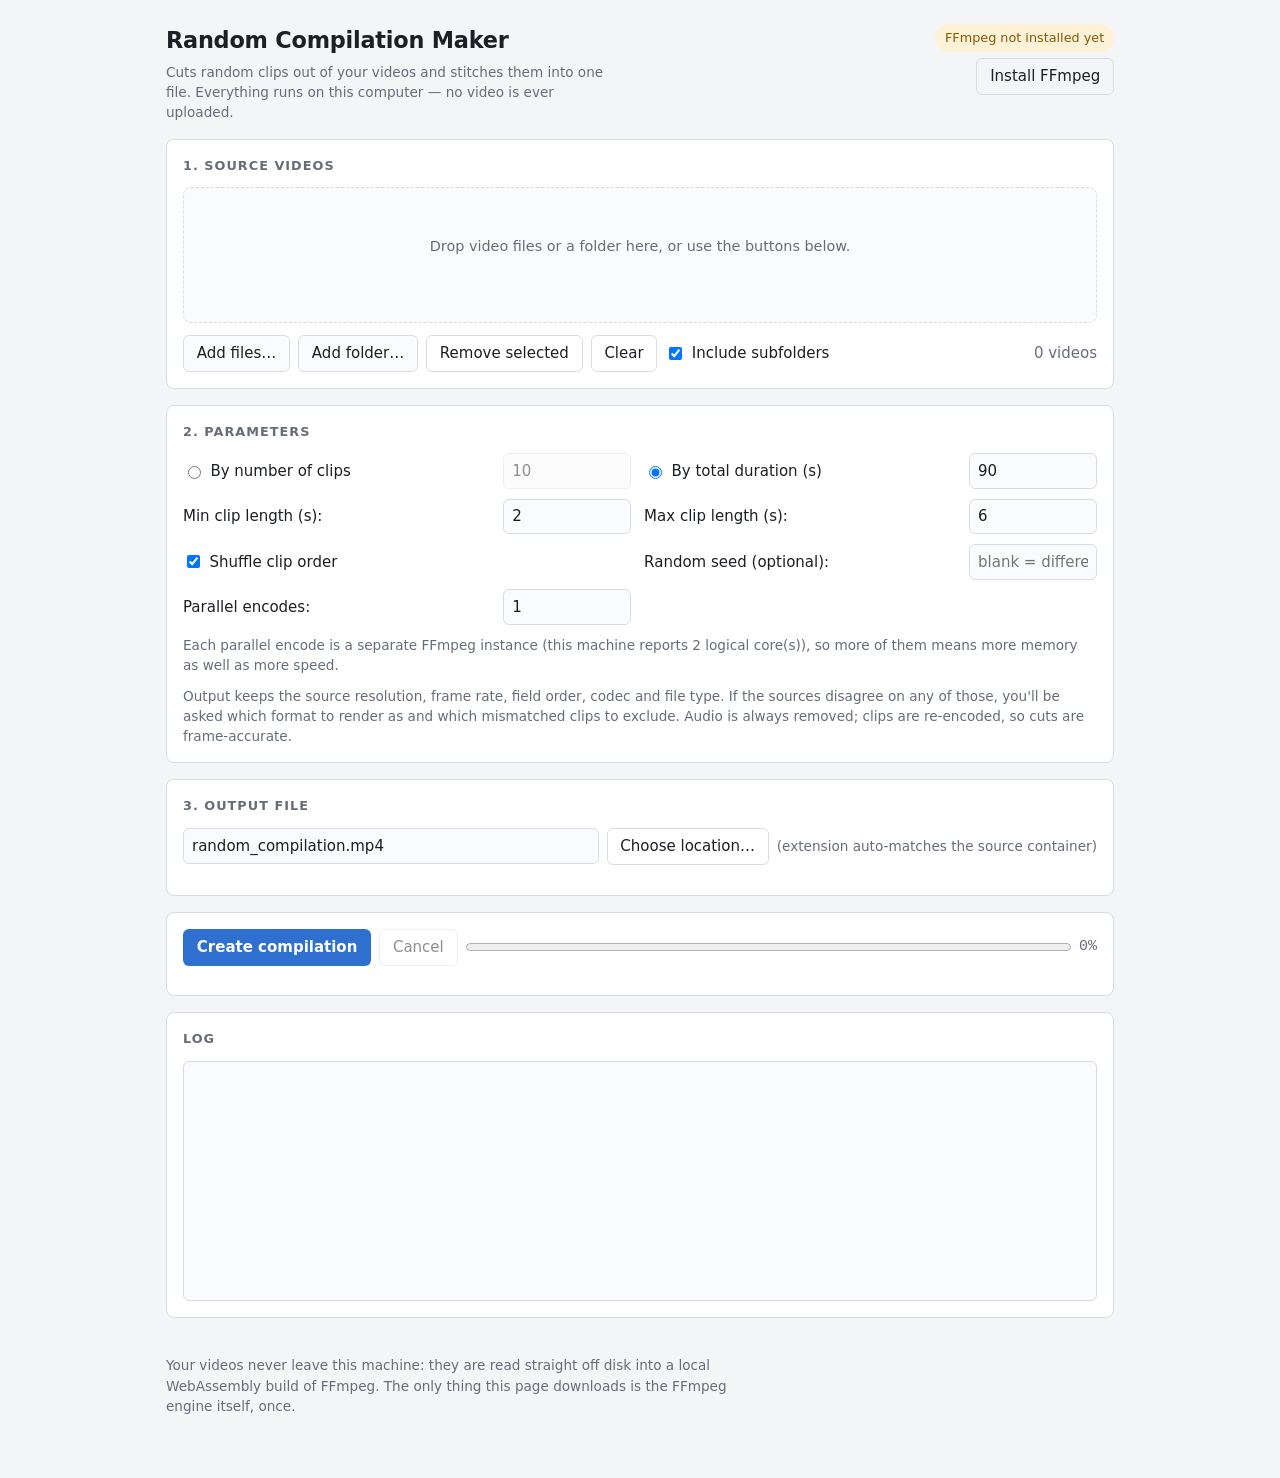
<file: index.html>
<!DOCTYPE html>
<html lang="en">
<head>
<meta charset="utf-8">
<meta name="viewport" content="width=device-width, initial-scale=1">
<title>Random Compilation Maker</title>
<meta name="description" content="Cut random clips out of your videos and stitch them into one compilation. Runs entirely in your browser.">
<link rel="stylesheet" href="style.css">
<link rel="icon" href="data:image/svg+xml,<svg xmlns='http://www.w3.org/2000/svg' viewBox='0 0 16 16'><text y='13' font-size='13'>&#127916;</text></svg>">
</head>
<body>

<header class="topbar">
  <div class="brand">
    <h1>Random Compilation Maker</h1>
    <p class="dim small">Cuts random clips out of your videos and stitches them into one file. Everything runs on this
      computer &mdash; no video is ever uploaded.</p>
  </div>
  <div class="engine">
    <span id="engineStatus" class="chip">Checking for FFmpeg&hellip;</span>
    <div class="engine-btns">
      <button id="btnInstall" type="button" class="ghost">Install FFmpeg</button>
      <button id="btnUninstall" type="button" class="ghost" hidden>Remove</button>
    </div>
    <div id="encoderChips" class="chips"></div>
  </div>
</header>

<main>

  <!-- 1. Sources ------------------------------------------------------- -->
  <section class="card">
    <h2>1. Source videos</h2>

    <div id="dropZone" class="drop">
      <ul id="sourceList" class="filelist" aria-label="Source videos"></ul>
      <p id="dropHint" class="drop-hint">Drop video files or a folder here, or use the buttons below.</p>
    </div>

    <div class="row">
      <button id="btnAddFiles" type="button">Add files&hellip;</button>
      <button id="btnAddFolder" type="button">Add folder&hellip;</button>
      <button id="btnRemove" type="button" class="ghost">Remove selected</button>
      <button id="btnClear" type="button" class="ghost">Clear</button>
      <label class="check"><input type="checkbox" id="recurse" checked> Include subfolders</label>
      <span class="spacer"></span>
      <span id="countLabel" class="dim">0 videos</span>
    </div>

    <input type="file" id="filePicker" multiple accept="video/*" hidden>
    <input type="file" id="folderPicker" webkitdirectory directory multiple hidden>
  </section>

  <!-- 2. Parameters ---------------------------------------------------- -->
  <section class="card">
    <h2>2. Parameters</h2>

    <div class="grid">
      <label class="radio">
        <input type="radio" name="mode" value="count" id="modeCount">
        By number of clips
      </label>
      <input type="number" id="clipCount" min="1" max="100000" step="1" value="10" disabled>

      <label class="radio">
        <input type="radio" name="mode" value="duration" id="modeDuration" checked>
        By total duration (s)
      </label>
      <input type="number" id="totalDuration" min="1" max="1000000" step="1" value="90">

      <label for="minLen">Min clip length (s):</label>
      <input type="number" id="minLen" min="0.1" max="3600" step="0.5" value="2">

      <label for="maxLen">Max clip length (s):</label>
      <input type="number" id="maxLen" min="0.1" max="3600" step="0.5" value="6">

      <label class="check"><input type="checkbox" id="shuffle" checked> Shuffle clip order</label>
      <span></span>

      <label for="seed">Random seed (optional):</label>
      <input type="text" id="seed" placeholder="blank = different every run">

      <label for="workers">Parallel encodes:</label>
      <input type="number" id="workers" min="1" max="8" step="1" value="2">

      <span class="dim small span2" id="workersNote">
        Each parallel encode is a separate FFmpeg instance, so more of them means more memory.
      </span>
    </div>

    <p class="note">
      Output keeps the source resolution, frame rate, field order, codec and file type. If the sources disagree on any
      of those, you'll be asked which format to render as and which mismatched clips to exclude. Audio is always
      removed; clips are re-encoded, so cuts are frame-accurate.
    </p>
  </section>

  <!-- 3. Output -------------------------------------------------------- -->
  <section class="card">
    <h2>3. Output file</h2>
    <div class="row">
      <input type="text" id="outputName" class="grow" value="random_compilation.mp4">
      <button id="btnChooseOut" type="button" class="ghost">Choose location&hellip;</button>
      <span class="dim small">(extension auto-matches the source container)</span>
    </div>
    <p id="saveTargetNote" class="dim small"></p>
  </section>

  <!-- Run -------------------------------------------------------------- -->
  <section class="card">
    <div class="row">
      <button id="btnRun" type="button" class="primary">Create compilation</button>
      <button id="btnCancel" type="button" class="ghost" disabled>Cancel</button>
      <progress id="progress" class="grow" value="0" max="100"></progress>
      <span id="progressPct" class="dim mono">0%</span>
    </div>
    <p id="stage" class="dim small"></p>
    <div id="result" hidden></div>
  </section>

  <!-- Log -------------------------------------------------------------- -->
  <section class="card">
    <h2>Log</h2>
    <pre id="log" class="log" aria-live="polite"></pre>
  </section>

</main>

<footer class="dim small">
  <p>
    Your videos never leave this machine: they are read straight off disk into a local WebAssembly build of FFmpeg.
    The only thing this page downloads is the FFmpeg engine itself, once.
  </p>
</footer>

<!-- Mixed-format picker ------------------------------------------------ -->
<dialog id="formatDialog">
  <form method="dialog" class="dlg">
    <h2>Mixed source formats &mdash; choose what to render as</h2>
    <p class="dim small">
      Your source videos do not all share one codec, resolution and frame rate. Pick the format to RENDER AS, then
      choose which sources to keep. A kept source that doesn't match is conformed to the pick; an unchecked one is
      excluded from the compilation.
    </p>

    <div class="picks">
      <fieldset><legend>Resolution</legend><div id="pickRes"></div></fieldset>
      <fieldset><legend>Frame rate</legend><div id="pickFps"></div></fieldset>
      <fieldset><legend>Codec / container</legend><div id="pickCodec"></div></fieldset>
    </div>

    <div class="row">
      <label for="scaleMode">When a kept clip has a different resolution:</label>
      <select id="scaleMode"></select>
    </div>

    <div class="row">
      <button type="button" id="btnExcludeMismatch" class="ghost">Exclude every mismatch</button>
      <button type="button" id="btnIncludeAll" class="ghost">Keep everything (conform)</button>
      <span class="dim small">(or click a row's Use box)</span>
    </div>

    <div class="tablewrap">
      <table id="srcTable">
        <thead>
          <tr><th>Use</th><th>File</th><th>Resolution</th><th>FPS</th><th>Codec / container</th><th>Status</th></tr>
        </thead>
        <tbody></tbody>
      </table>
    </div>

    <p id="dlgSummary" class="summary"></p>

    <div class="row end">
      <button type="button" id="btnDlgCancel" class="ghost">Cancel</button>
      <button type="button" id="btnDlgOk" class="primary">Render with these settings</button>
    </div>
  </form>
</dialog>

<!-- Shown when the requested compilation is too large to hold in a tab -->
<dialog id="fitDialog">
  <form method="dialog" class="dlg">
    <h2>Too large for a browser tab</h2>
    <p class="dim small" id="fitIntro"></p>
    <fieldset><legend>Render this instead</legend><div id="fitOptions"></div></fieldset>
    <p class="dim small">
      Everything is held in memory while it renders, so there is a ceiling here that the desktop
      version does not have. Each option below has been sized to fit.
    </p>
    <div class="row end">
      <button type="button" id="btnFitCancel" class="ghost">Cancel</button>
      <button type="button" id="btnFitOk" class="primary">Render with this choice</button>
    </div>
  </form>
</dialog>

<script src="lib/ffmpeg/ffmpeg.js" defer></script>
<script src="lib/ffmpeg/util.js" defer></script>
<script src="core.js" defer></script>
<script src="app.js" defer></script>
</body>
</html>
</file>
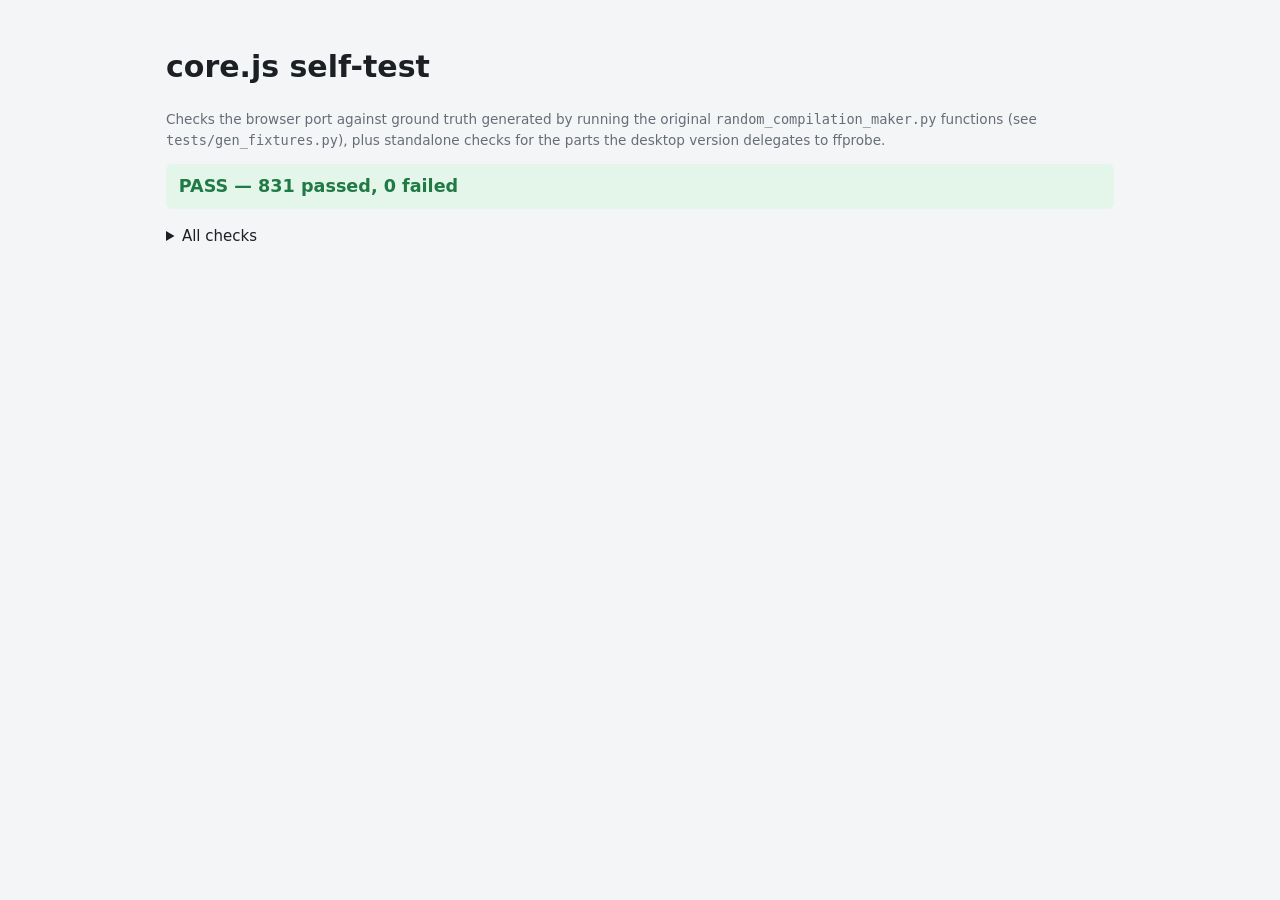
<file: test_core.html>
<!DOCTYPE html>
<html lang="en">
<head>
<meta charset="utf-8">
<title>core.js self-test</title>
<link rel="stylesheet" href="style.css">
<style>
  main { padding-top: 1.5rem; }
  .case { font-family: var(--mono); font-size: .82rem; padding: .15rem 0; }
  .pass { color: var(--ok); }
  .fail { color: var(--bad); }
  .verdict { font-size: 1.1rem; font-weight: 700; padding: .6rem .8rem; border-radius: 6px; margin: 0 0 1rem; }
  .verdict.pass { background: var(--ok-bg); }
  .verdict.fail { background: var(--bad-bg); }
  details { margin-top: .5rem; }
</style>
</head>
<body>
<main>
  <h1>core.js self-test</h1>
  <p class="dim small">
    Checks the browser port against ground truth generated by running the original
    <code>random_compilation_maker.py</code> functions (see <code>tests/gen_fixtures.py</code>), plus
    standalone checks for the parts the desktop version delegates to ffprobe.
  </p>
  <p id="verdict" class="verdict">running…</p>
  <div id="failures"></div>
  <details><summary>All checks</summary><div id="results"></div></details>
</main>

<script src="core.js"></script>
<script src="tests/fixtures.js"></script>
<script>
(function () {
  'use strict';
  var C = window.RCM;
  var F = window.RCM_FIXTURES;
  var pass = 0, fail = 0;
  var rows = [], fails = [];

  function record(ok, label, detail) {
    if (ok) { pass++; } else { fail++; fails.push(label + '\n    ' + (detail || '')); }
    rows.push('<div class="case ' + (ok ? 'pass' : 'fail') + '">' + (ok ? 'ok   ' : 'FAIL ') + label +
      (ok ? '' : '  --  ' + (detail || '')) + '</div>');
  }

  function eq(actual, expected, label) {
    var a = JSON.stringify(actual), b = JSON.stringify(expected);
    record(a === b, label, a === b ? '' : 'got ' + a + ' want ' + b);
  }

  // ---------------------------------------------------------------- python parity
  F.cases.forEach(function (c, ci) {
    var tag = 'case' + ci + ' [' + c.res[0] + 'x' + c.res[1] + '@' + c.fps + ' rep' + c.rep + ' ' + c.scale_mode + ']';
    var target = C.buildTarget(c.res, c.fps, c.fps_frac, F.sources[c.rep], c.scale_mode);
    eq(target, c.target, tag + ' buildTarget');
    c.per_source.forEach(function (ps, si) {
      var s = F.sources[si];
      eq(C.mismatchReasons(s, target), ps.reasons, tag + ' mismatchReasons ' + s.path);
      eq(C.buildConformFilters(s, target), ps.filters, tag + ' conformFilters ' + s.path);
    });
  });

  F.encode.forEach(function (e) {
    var got = C.buildVideoEncodeArgs(F.sources[e.rep], null);
    eq(got.args, e.args, 'encodeArgs ' + e.path);
    eq(got.name, e.name, 'encoderName ' + e.path);
    eq(got.interlaced, e.interlaced, 'interlaced ' + e.path);
    eq(got.encoder, e.encoder, 'encoder ' + e.path);
    eq(got.container, e.container, 'container ' + e.path);
  });

  // Every codec/profile combination the tables know about, held to exactly the
  // arguments the desktop tool emits.
  F.profile_encode.forEach(function (e) {
    var got = C.buildVideoEncodeArgs(F.profile_sources[e.rep], null);
    eq(got.args, e.args, 'profile args ' + e.path);
    eq(got.name, e.name, 'profile name ' + e.path);
    eq(got.encoder, e.encoder, 'profile encoder ' + e.path);
    eq(got.container, e.container, 'profile container ' + e.path);
    eq(got.interlaced, e.interlaced, 'profile interlaced ' + e.path);
  });

  eq(C.distinctResolutions(F.sources).map(function (r) { return [r.res, r.count]; }),
     F.groups.resolutions, 'distinctResolutions');
  eq(C.distinctFps(F.sources).map(function (f) { return [f.key, f.count, f.display]; }),
     F.groups.fps, 'distinctFps');
  eq(C.distinctCodecs(F.sources).map(function (c) { return [C.describeCodecSig(c.sig), c.count]; }),
     F.groups.codecs, 'distinctCodecs');

  F.misc.format_fps.forEach(function (p) { eq(C.formatFps(p[0]), p[1], 'formatFps(' + p[0] + ')'); });
  F.misc.fps_key.forEach(function (p) { eq(C.fpsKey(p[0]), p[1], 'fpsKey(' + p[0] + ')'); });
  F.misc.double_fraction.forEach(function (p) {
    eq(C.doubleFraction(p[0]), p[1], 'doubleFraction("' + p[0] + '")');
  });
  F.misc.describe_codec_sig.forEach(function (p) {
    eq(C.describeCodecSig(p[0]), p[1], 'describeCodecSig(' + JSON.stringify(p[0]) + ')');
  });

  // ------------------------------------------------------- probe-log parsing
  var BANNERS = [
    {
      name: 'h264 progressive mp4',
      path: '/in/src_0001.mp4',
      log: [
        "Input #0, mov,mp4,m4a,3gp,3g2,mj2, from '/in/src_0001.mp4':",
        '  Metadata:',
        '    major_brand     : isom',
        '  Duration: 00:01:23.45, start: 0.000000, bitrate: 1105 kb/s',
        '  Stream #0:0[0x1](und): Video: h264 (High) (avc1 / 0x31637661), yuv420p(tv, bt709, progressive), 1920x1080 [SAR 1:1 DAR 16:9], 1103 kb/s, 29.97 fps, 29.97 tbr, 30k tbn (default)',
        '  Stream #0:1[0x2](und): Audio: aac (LC) (mp4a / 0x6134706D), 48000 Hz, stereo, fltp, 128 kb/s (default)'
      ],
      want: {
        duration: 83.45, width: 1920, height: 1080, codec: 'h264', profile: 'High',
        pix_fmt: 'yuv420p', field_order: 'progressive', ext: '.mp4',
        fps_key: 29.97, fps_frac: '30000/1001', bit_rate: '1103000'
      }
    },
    {
      name: 'mpeg2 interlaced top-first',
      path: '/in/src_0002.mpg',
      log: [
        "Input #0, mpeg, from '/in/src_0002.mpg':",
        '  Duration: 00:00:30.03, start: 0.500000, bitrate: 6000 kb/s',
        '  Stream #0:0[0x1e0]: Video: mpeg2video (Main), yuv420p(tv, top first), 720x480 [SAR 8:9 DAR 4:3], 6000 kb/s, 29.97 fps, 29.97 tbr, 90k tbn'
      ],
      want: {
        duration: 30.03, width: 720, height: 480, codec: 'mpeg2video', profile: 'Main',
        pix_fmt: 'yuv420p', field_order: 'tt', ext: '.mpg',
        fps_key: 29.97, fps_frac: '30000/1001', bit_rate: '6000000'
      }
    },
    {
      name: 'prores hq mov',
      path: '/in/src_0003.mov',
      log: [
        "Input #0, mov,mp4,m4a,3gp,3g2,mj2, from '/in/src_0003.mov':",
        '  Duration: 00:00:12.00, start: 0.000000, bitrate: 176175 kb/s',
        '  Stream #0:0[0x1](eng): Video: prores (HQ) (apch / 0x68637061), yuv422p10le(bt709/bt709/iec61966-2-1, progressive), 1920x1080, 176175 kb/s, 25 fps, 25 tbr, 25k tbn (default)'
      ],
      want: {
        duration: 12, width: 1920, height: 1080, codec: 'prores', profile: 'HQ',
        pix_fmt: 'yuv422p10le', field_order: 'progressive', ext: '.mov',
        fps_key: 25, fps_frac: '25/1', bit_rate: '176175000'
      }
    },
    {
      name: 'dv bottom-first, no stream bitrate',
      path: '/in/src_0004.dv',
      log: [
        "Input #0, dv, from '/in/src_0004.dv':",
        '  Duration: 00:00:05.00, start: 0.000000, bitrate: 28800 kb/s',
        '  Stream #0:0: Video: dvvideo, yuv420p(bottom first), 720x576 [SAR 16:15 DAR 4:3], 25 fps, 25 tbr, 25 tbn'
      ],
      want: {
        duration: 5, width: 720, height: 576, codec: 'dvvideo', profile: null,
        pix_fmt: 'yuv420p', field_order: 'bb', ext: '.dv',
        fps_key: 25, fps_frac: '25/1', bit_rate: '28800000'
      }
    },
    {
      name: 'no profile, fourcc only, 23.976',
      path: '/in/src_0005.mkv',
      log: [
        "Input #0, matroska,webm, from '/in/src_0005.mkv':",
        '  Duration: 00:02:00.10, start: 0.000000, bitrate: 3000 kb/s',
        '  Stream #0:0: Video: hevc (Main 10), yuv420p10le(tv, bt2020nc/bt2020/smpte2084), 3840x2160, 23.98 fps, 23.98 tbr, 1k tbn'
      ],
      want: {
        duration: 120.1, width: 3840, height: 2160, codec: 'hevc', profile: 'Main 10',
        pix_fmt: 'yuv420p10le', field_order: 'unknown', ext: '.mkv',
        fps_key: 23.98, fps_frac: '24000/1001', bit_rate: '3000000'
      }
    }
  ];

  BANNERS.forEach(function (b) {
    var got = C.parseProbeLog(b.log, b.path);
    if (!got) { record(false, 'parseProbeLog ' + b.name, 'returned null'); return; }
    Object.keys(b.want).forEach(function (k) {
      eq(got[k], b.want[k], 'parseProbeLog ' + b.name + '.' + k);
    });
  });

  record(C.parseProbeLog(['Input #0, foo', '  Duration: 00:00:10.00, bitrate: 1 kb/s',
    '  Stream #0:0: Audio: aac, 48000 Hz'], 'a.m4a') === null,
    'parseProbeLog rejects audio-only', 'should be null');
  record(C.parseProbeLog(['nonsense'], 'x.mp4') === null, 'parseProbeLog rejects junk', 'should be null');
  record(C.parseProbeLog(['  Duration: N/A, bitrate: N/A',
    '  Stream #0:0: Video: h264, yuv420p, 320x240, 25 fps'], 'x.mp4') === null,
    'parseProbeLog rejects unknown duration', 'should be null');

  // ------------------------------------------------------------- fpsFraction
  [[29.97, '30000/1001'], [23.98, '24000/1001'], [23.976, '24000/1001'], [59.94, '60000/1001'],
   [119.88, '120000/1001'], [24, '24/1'], [25, '25/1'], [30, '30/1'], [60, '60/1'],
   [12.5, '12500/1000']].forEach(function (p) {
    eq(C.fpsFraction(p[0]), p[1], 'fpsFraction(' + p[0] + ')');
  });

  // Nearest wins, not first-within-tolerance: concatenated output often reads
  // back as 29.99, which is 30 fps, not 29.97.
  [[29.99, '30/1'], [30.0, '30/1'], [29.97, '30000/1001'], [29.96, '30000/1001'],
   [23.98, '24000/1001'], [59.95, '60000/1001'], [24.01, '24/1']].forEach(function (p) {
    var got = C.snapFps(p[0], 0.012);
    eq(got && got.frac, p[1], 'snapFps(' + p[0] + ')');
  });
  eq(C.snapFps(28, 0.012), null, 'snapFps leaves a non-standard rate alone');
  eq(C.snapFps(12.5, 0.012), null, 'snapFps leaves 12.5 alone');

  var nearly30 = C.parseProbeLog([
    '  Duration: 00:00:06.00, start: 0.000000, bitrate: 588 kb/s',
    '  Stream #0:0[0x1](und): Video: h264 (High) (avc1 / 0x31637661), yuv420p(progressive), 320x240 [SAR 1:1 DAR 4:3], 584 kb/s, 29.99 fps, 30 tbr, 15360 tbn (default)'
  ], 'out.mp4');
  eq(nearly30 && nearly30.fps_key, 30, 'a 29.99 fps banner is read as 30 fps');
  eq(nearly30 && nearly30.fps_frac, '30/1', 'a 29.99 fps banner gets the 30/1 fraction');

  // --------------------------------------------------------------- splitting
  eq(C.splitTopLevel('a (b, c), d [e, f], g', ','), ['a (b, c)', 'd [e, f]', 'g'], 'splitTopLevel');

  // ------------------------------------------------- predicting the container
  // A save location picked before the render cannot be renamed afterwards, so
  // the extension has to be right from the source names alone.
  eq(C.guessOutputContainer(['a.mov', 'b.mov', 'c.mp4']), '.mov', 'guessOutputContainer picks the commonest');
  eq(C.guessOutputContainer(['reel.MOV']), '.mov', 'guessOutputContainer lowercases');
  eq(C.guessOutputContainer(['sub/dir/clip.mxf', 'sub/dir/clip2.mxf']), '.mxf',
    'guessOutputContainer handles paths');
  eq(C.guessOutputContainer(['a.mp4', 'b.mov']), '.mov', 'guessOutputContainer breaks ties predictably');
  eq(C.guessOutputContainer(['notes.txt', 'sheet.csv']), null, 'guessOutputContainer ignores non-video');
  eq(C.guessOutputContainer([]), null, 'guessOutputContainer copes with nothing');
  eq(C.guessOutputContainer(undefined), null, 'guessOutputContainer copes with undefined');

  eq(C.withExtension('random_compilation.mp4', '.mov'), 'random_compilation.mov', 'withExtension swaps');
  eq(C.withExtension('my.reel.v2.mp4', '.mov'), 'my.reel.v2.mov', 'withExtension keeps inner dots');
  eq(C.withExtension('noextension', '.mov'), 'noextension.mov', 'withExtension appends');
  eq(C.withExtension('', '.mov'), 'random_compilation.mov', 'withExtension has a default stem');

  // ------------------------------------------- output size pre-flight (web only)
  // A browser tab holds the whole compilation in RAM, so an over-large render
  // has to be refused up front instead of dying on
  // "RangeError: Array buffer allocation failed" twenty minutes in.
  eq(C.estimateOutputBytes('8000000', 90), 90 * 1e6, 'estimateOutputBytes from bits per second');
  eq(C.estimateOutputBytes(null, 90), null, 'estimateOutputBytes needs a bit rate');
  eq(C.estimateOutputBytes('0', 90), null, 'estimateOutputBytes rejects a zero bit rate');
  eq(C.estimateOutputBytes('8000000', 0), null, 'estimateOutputBytes needs a duration');
  eq(C.outputSizeVerdict(null), 'unknown', 'an unknown size is not judged');
  eq(C.outputSizeVerdict(50 * 1024 * 1024), 'ok', 'a small output is fine');
  eq(C.outputSizeVerdict(C.SOFT_OUTPUT_LIMIT + 1), 'large', 'past the soft limit is large');
  eq(C.outputSizeVerdict(C.HARD_OUTPUT_LIMIT + 1), 'too-big', 'past the hard limit is refused');

  // ProRes HQ 1080p is ~176 Mbit/s. This is the case that actually blew up:
  // 90 seconds of it is about 2 GB, and the tab cannot hold that.
  var proresHQ = '176000000';
  var ninety = C.estimateOutputBytes(proresHQ, 90);
  record(ninety > 1.9e9 && C.outputSizeVerdict(ninety) === 'too-big',
    '90s of ProRes HQ 1080p is refused up front', C.formatBytes(ninety));
  var fits = C.maxSecondsAtBitRate(proresHQ);
  record(fits >= 12 && fits <= 16, 'and it suggests a duration that comfortably fits', fits + 's');
  eq(C.outputSizeVerdict(C.estimateOutputBytes(proresHQ, fits)), 'ok',
    'the suggested duration really is under the limit');

  // H.264 at a normal bit rate is nowhere near the ceiling.
  eq(C.outputSizeVerdict(C.estimateOutputBytes('8000000', 90)), 'ok',
    '90s of 8 Mbit/s H.264 is fine');
  eq(C.maxSecondsAtBitRate(null), null, 'maxSecondsAtBitRate needs a bit rate');

  // ------------------------------------------ smaller alternatives that do fit
  // Measured on grain-heavy 1080p25 ProRes: HQ 193, Standard 128, LT 89,
  // Proxy 40 Mbit/s. 90 seconds of HQ is ~2 GB and cannot be done in a tab, so
  // the app has to offer something that can.
  var hq1080 = {
    codec: 'prores', profile: 'HQ', width: 1920, height: 1080,
    bit_rate: '193000000', pix_fmt: 'yuv422p10le', ext: '.mov'
  };
  var opts90 = C.fitOptions(hq1080, 90, C.HARD_OUTPUT_LIMIT);
  record(opts90.length === 2, '90s of ProRes HQ 1080p offers exactly two ways out',
    opts90.map(function (o) { return o.label; }).join(' | '));
  eq(opts90[0].apply, { profile: 'Proxy' }, 'ProRes Proxy comes first, keeping the full length');
  record(opts90[1].apply.seconds !== undefined, 'a shorter video is the other option',
    opts90[1].label);
  record(opts90.every(function (o) { return o.estBytes <= C.HARD_OUTPUT_LIMIT; }),
    'both alternatives are under the limit',
    opts90.map(function (o) { return C.formatBytes(o.estBytes); }).join(', '));

  // Resolution is never touched: handing back a smaller picture than the
  // sources is not an acceptable substitution.
  record(!opts90.some(function (o) {
    return o.apply.width !== undefined || o.apply.height !== undefined;
  }), 'the frame size is never offered as a way to save space');
  record(!/\d+ ?x ?\d+/.test(opts90.map(function (o) { return o.label + o.detail; }).join(' ')),
    'and no option even mentions a frame size',
    opts90.map(function (o) { return o.label; }).join(' | '));

  // Never anything heavier than the source, and never a pointless no-op.
  record(!opts90.some(function (o) {
    return o.apply.profile && C.proresRatio(o.apply.profile) >= C.proresRatio('HQ');
  }), 'no alternative is heavier than the source profile');
  var proxySrc = { codec: 'prores', profile: 'Proxy', width: 1920, height: 1080,
    bit_rate: '40000000' };
  record(!C.fitOptions(proxySrc, 600, C.HARD_OUTPUT_LIMIT).some(function (o) {
    return o.apply.profile;
  }), 'a Proxy source is not offered Proxy again',
    C.fitOptions(proxySrc, 600, C.HARD_OUTPUT_LIMIT).map(function (o) { return o.label; }).join(' | '));

  // Ratios must match what was measured.
  record(Math.abs(C.proresRatio('Proxy') - 0.21) < 0.01 &&
    Math.abs(C.proresRatio('LT') - 0.46) < 0.01 &&
    C.proresRatio('HQ') === 1, 'ProRes rate ratios match the measured values');
  eq(C.proresRatio('nonsense'), null, 'an unknown profile has no ratio');

  // A non-ProRes source has no Proxy to fall back on -- only length.
  var h264opts = C.fitOptions({ codec: 'h264', profile: 'High', width: 1920, height: 1080,
    bit_rate: '400000000' }, 90, C.HARD_OUTPUT_LIMIT);
  record(h264opts.length === 1 && h264opts[0].apply.seconds !== undefined,
    'an H.264 source is only offered a shorter video',
    h264opts.map(function (o) { return o.label; }).join(' | '));

  // Even Proxy cannot rescue an absurd request, and then only length is left.
  var huge = C.fitOptions(hq1080, 3600, C.HARD_OUTPUT_LIMIT);
  record(huge.length === 1 && huge[0].apply.seconds !== undefined,
    'when Proxy would still be too big, only shortening is offered',
    huge.map(function (o) { return o.label; }).join(' | '));

  eq(C.fitOptions({ codec: 'prores', profile: 'HQ', width: 1920, height: 1080, bit_rate: null },
    90, C.HARD_OUTPUT_LIMIT), [], 'no bit rate means no advice');

  // ------------------------------------------------------------ clip planning
  var planSources = [
    { path: '/in/a.mp4', duration: 60, vf: null },
    { path: '/in/b.mp4', duration: 10, vf: 'scale=2:2' },
    { path: '/in/c.mp4', duration: 0.5, vf: null }   // too short for min_len
  ];
  var baseOpts = { mode: 'count', clip_count: 25, total_duration: 0, min_len: 1, max_len: 3, shuffle: false };

  var plan = C.planClips(planSources, baseOpts, C.makeRng('seed-1'));
  eq(plan.length, 25, 'planClips count mode length');
  record(plan.every(function (c) { return c.length >= 1 - 1e-9 && c.length <= 3 + 1e-9; }),
    'planClips respects min/max length', JSON.stringify(plan.slice(0, 3)));
  record(plan.every(function (c) {
    var src = planSources.filter(function (s) { return s.path === c.path; })[0];
    return src && c.start >= 0 && c.start + c.length <= src.duration + 1e-6;
  }), 'planClips stays inside each source', '');
  record(plan.every(function (c) { return c.path !== '/in/c.mp4'; }),
    'planClips skips sources shorter than min_len', '');
  record(plan.some(function (c) { return c.vf === 'scale=2:2'; }),
    'planClips carries the per-source conform filter', '');

  var again = C.planClips(planSources, baseOpts, C.makeRng('seed-1'));
  eq(again, plan, 'planClips is reproducible for one seed');
  var other = C.planClips(planSources, baseOpts, C.makeRng('seed-2'));
  record(JSON.stringify(other) !== JSON.stringify(plan), 'a different seed gives a different plan', '');

  var durOpts = { mode: 'duration', clip_count: 0, total_duration: 30, min_len: 1, max_len: 3, shuffle: false };
  var durPlan = C.planClips(planSources, durOpts, C.makeRng('seed-3'));
  var totalLen = durPlan.reduce(function (a, c) { return a + c.length; }, 0);
  record(Math.abs(totalLen - 30) < 0.01, 'planClips duration mode hits the target',
    'total ' + totalLen);
  record(durPlan.every(function (c) { return c.length > 0; }), 'planClips emits no zero-length clip', '');

  var shuffled = C.planClips(planSources, { mode: 'count', clip_count: 40, total_duration: 0,
    min_len: 1, max_len: 3, shuffle: true }, C.makeRng('seed-4'));
  eq(shuffled.length, 40, 'planClips shuffle keeps the clip count');

  try {
    C.planClips([{ path: 'x', duration: 0.2 }], baseOpts, C.makeRng('s'));
    record(false, 'planClips throws when nothing is long enough', 'no throw');
  } catch (e) {
    record(/long enough/.test(e.message), 'planClips throws when nothing is long enough', e.message);
  }

  // ------------------------------------------------------------ command lines
  var clip = { path: '/in/src_0001.mp4', start: 12.3456, length: 2.5, vf: 'scale=1920:1080' };
  var runOpts = { encode_args: ['-c:v', 'libx264', '-crf', '16'], fps_frac: '30000/1001' };
  eq(C.buildClipArgs(clip, runOpts, 'clip_00001.mp4'),
    ['-hide_banner', '-nostdin', '-y', '-ss', '12.346', '-i', '/in/src_0001.mp4', '-t', '2.500',
     '-map', '0:v:0', '-an', '-vf', 'scale=1920:1080', '-c:v', 'libx264', '-crf', '16',
     '-r', '30000/1001', '-fps_mode', 'cfr', 'clip_00001.mp4'],
    'buildClipArgs with filters');

  eq(C.buildClipArgs({ path: '/in/a.mp4', start: 0, length: 1, vf: null }, runOpts, 'o.mp4'),
    ['-hide_banner', '-nostdin', '-y', '-ss', '0.000', '-i', '/in/a.mp4', '-t', '1.000',
     '-map', '0:v:0', '-an', '-c:v', 'libx264', '-crf', '16',
     '-r', '30000/1001', '-fps_mode', 'cfr', 'o.mp4'],
    'buildClipArgs without filters');

  eq(C.buildConcatList(['/clip_1.mp4', "/it's.mp4"]),
    "file '/clip_1.mp4'\nfile '/it'\\''s.mp4'\n", 'buildConcatList escapes quotes');
  eq(C.buildConcatArgs('/concat_list.txt', 'out.mp4'),
    ['-hide_banner', '-nostdin', '-y', '-f', 'concat', '-safe', '0', '-i', '/concat_list.txt',
     '-c', 'copy', '-an', 'out.mp4'], 'buildConcatArgs');

  // ------------------------------------------------- profile fidelity spot checks
  function encOf(path) {
    for (var i = 0; i < F.profile_sources.length; i++) {
      if (F.profile_sources[i].path === path) return C.buildVideoEncodeArgs(F.profile_sources[i], null);
    }
    throw new Error('no fixture ' + path);
  }
  // The bug that started this: ffprobe calls ProRes 4444 XQ just "XQ", so a
  // substring cascade fell through to profile 2 (Standard).
  record(encOf('pr_xq.mov').args.join(' ').indexOf('-profile:v 5') >= 0,
    'ProRes XQ encodes as XQ, not Standard', encOf('pr_xq.mov').args.join(' '));
  record(encOf('pr_lt.mov').args.join(' ').indexOf('-profile:v 1') >= 0,
    'ProRes LT encodes as ProRes LT', encOf('pr_lt.mov').args.join(' '));
  eq(encOf('pr_in_mp4.mp4').container, '.mov', 'ProRes is never written into .mp4');
  record(encOf('pr_4444.mov').args.indexOf('yuva444p10le') >= 0,
    'ProRes 4444 keeps its alpha plane', encOf('pr_4444.mov').args.join(' '));

  // These two used to fail the whole render with an incompatible pixel format.
  eq(encOf('dnxhr_hqx.mxf').args,
    ['-c:v', 'dnxhd', '-profile:v', 'dnxhr_hqx', '-pix_fmt', 'yuv422p10le'], 'DNxHR HQX encodes');
  eq(encOf('dnxhr_444.mxf').args,
    ['-c:v', 'dnxhd', '-profile:v', 'dnxhr_444', '-pix_fmt', 'yuv444p10le'], 'DNxHR 444 encodes');
  record(encOf('dnxhr_lb.mxf').args.join(' ').indexOf('dnxhr_lb') >= 0,
    'DNxHR LB stays LB instead of becoming HQ', encOf('dnxhr_lb.mxf').args.join(' '));
  record(encOf('dnxhr_hq.mxf').interlaced === false,
    'DNxHR never gets interlace flags (they are fatal)', '');

  record(encOf('h264_main.mp4').args.join(' ').indexOf('-profile:v main') >= 0,
    'H.264 Main stays Main instead of becoming High', '');
  record(encOf('h264_ilace_h362.mp4').args.join(' ').indexOf('interlaced=1') < 0,
    'H.264 drops interlacing when the height would kill x264', '');
  record(encOf('h264_floor.mp4').args.join(' ').indexOf('high422') >= 0,
    'the pixel format raises the H.264 profile ceiling', '');

  record(encOf('mj_ilace.mov').args.indexOf('+ilme+ildct') < 0 &&
    encOf('mj_ilace.mov').args.join(' ').indexOf('-field_order tt') >= 0,
    'interlaced MJPEG gets the field order but not the fatal flags', '');
  record(encOf('dv_resized.avi').encoder === 'libx264',
    'DV conformed away from a DV frame size falls back instead of failing', '');
  record(encOf('mp4v_studio.avi').args.join(' ').indexOf('-profile:v') < 0,
    'MPEG-4 Simple Studio omits the profile that writes a corrupt bitstream', '');

  // -------------------------------------------------- encoder fallback (web only)
  var avail = new Set(['libx264', 'mpeg4', 'mjpeg', 'mpeg2video']);
  var pro = C.buildVideoEncodeArgs(F.sources[3], avail);   // prores HQ .mov
  record(pro.fallback === true && pro.encoder === 'libx264', 'prores falls back to libx264', pro.encoder);
  eq(pro.wanted, 'prores_ks', 'fallback remembers the wanted encoder');
  eq(pro.container, '.mov', 'fallback keeps a container h264 can use');
  record(pro.args.indexOf('yuv422p10le') < 0 && pro.args.indexOf('yuv420p') >= 0,
    'fallback drops a pixel format x264 cannot take', pro.args.join(' '));

  var dv = C.buildVideoEncodeArgs(F.sources[9], avail);    // dvvideo .dv, bottom first
  eq(dv.container, '.mp4', 'fallback moves an unsuitable container to .mp4');
  record(dv.interlaced === true && dv.args.join(' ').indexOf('bff=1') >= 0,
    'fallback keeps the interlaced field order', dv.args.join(' '));

  var native = C.buildVideoEncodeArgs(F.sources[0], avail); // h264 -- already available
  record(native.fallback === false && native.encoder === 'libx264', 'no fallback when the encoder exists', '');

  // An encoder present in the build but known to be unusable is removed from
  // `available` by the app, so it takes the same fallback path.
  var noX265 = new Set(['libx264', 'prores_ks', 'dnxhd', 'mpeg2video', 'mjpeg', 'mpeg4']);
  var hv = C.buildVideoEncodeArgs(F.profile_sources.filter(function (s) {
    return s.path === 'hevc_m10.mkv';
  })[0], noX265);
  record(hv.fallback === true && hv.encoder === 'libx264',
    'HEVC falls back when libx265 is unusable', hv.encoder);
  eq(hv.wanted, 'libx265', 'the HEVC fallback remembers what it wanted');

  // ------------------------------------------------------------------ misc
  eq(C.parseFrameCount('frame=  142 fps= 24 q=28.0 size=  1024kB time=00:00:05.91'), 142, 'parseFrameCount');
  eq(C.parseFrameCount('no frames here'), null, 'parseFrameCount ignores other lines');
  eq(C.parseEncoderLine(' V....D prores_ks            Apple ProRes'), 'prores_ks', 'parseEncoderLine');
  eq(C.parseEncoderLine(' A....D aac                  AAC'), null, 'parseEncoderLine skips audio');
  eq(C.extOf('a/b/C.MP4'), '.mp4', 'extOf lowercases');
  eq(C.isVideoName('clip.MOV'), true, 'isVideoName');
  eq(C.isVideoName('notes.txt'), false, 'isVideoName rejects non-video');
  eq(C.sanitizeName('my compilation!.mp4'), 'my_compilation_.mp4', 'sanitizeName');
  eq(C.formatDuration(3725), '1:02:05', 'formatDuration');
  eq(C.formatBytes(1536), '1.50 KB', 'formatBytes');

  // ---------------------------------------------------------------- report
  document.getElementById('results').innerHTML = rows.join('');
  var v = document.getElementById('verdict');
  v.textContent = (fail === 0 ? 'PASS' : 'FAIL') + ' — ' + pass + ' passed, ' + fail + ' failed';
  v.className = 'verdict ' + (fail === 0 ? 'pass' : 'fail');
  document.title = (fail === 0 ? 'PASS' : 'FAIL') + ' ' + pass + '/' + (pass + fail);
  if (fails.length) {
    document.getElementById('failures').innerHTML =
      '<pre class="log">' + fails.join('\n').replace(/[&<>]/g, function (c) {
        return { '&': '&amp;', '<': '&lt;', '>': '&gt;' }[c];
      }) + '</pre>';
  }
}());
</script>
</body>
</html>
</file>
<file: style.css>
/* Random Compilation Maker -- web edition */

:root {
  color-scheme: light dark;
  --bg: #f4f5f7;
  --panel: #ffffff;
  --panel-2: #fafbfc;
  --ink: #1c1f24;
  --dim: #666d78;
  --line: #d8dce2;
  --accent: #2f6fd0;
  --accent-ink: #ffffff;
  --ok: #1f7a45;
  --ok-bg: #e4f5ea;
  --warn: #8a5a00;
  --warn-bg: #fdf1d8;
  --bad: #a52222;
  --bad-bg: #fbe6e6;
  --conform: #a05000;
  --radius: 8px;
  --mono: ui-monospace, "Cascadia Mono", Consolas, "SF Mono", Menlo, monospace;
}

@media (prefers-color-scheme: dark) {
  :root {
    --bg: #14171b;
    --panel: #1c2026;
    --panel-2: #22272e;
    --ink: #e6e9ee;
    --dim: #9aa3ae;
    --line: #333a44;
    --accent: #4d8ae8;
    --accent-ink: #0d1014;
    --ok: #6ee7a0;
    --ok-bg: #16301f;
    --warn: #f0c674;
    --warn-bg: #33290f;
    --bad: #ff8f8f;
    --bad-bg: #3a1a1a;
    --conform: #e0a35c;
  }
}

* { box-sizing: border-box; }

body {
  margin: 0;
  padding: 0 0 3rem;
  background: var(--bg);
  color: var(--ink);
  font: 15px/1.5 system-ui, -apple-system, "Segoe UI", Roboto, sans-serif;
}

main, .topbar, footer { max-width: 980px; margin: 0 auto; padding: 0 1rem; }

/* ---------------------------------------------------------------- topbar -- */
.topbar {
  display: flex;
  flex-wrap: wrap;
  gap: 1rem;
  align-items: flex-start;
  justify-content: space-between;
  padding-top: 1.5rem;
  padding-bottom: 1rem;
}

.brand h1 { margin: 0 0 .25rem; font-size: 1.4rem; letter-spacing: -.01em; }
.brand p { margin: 0; max-width: 52ch; }

.engine { display: flex; flex-direction: column; align-items: flex-end; gap: .4rem; }
.engine-btns { display: flex; gap: .4rem; }
.chips { display: flex; gap: .3rem; flex-wrap: wrap; justify-content: flex-end; }

.chip {
  display: inline-block;
  padding: .2rem .55rem;
  border: 1px solid var(--line);
  border-radius: 999px;
  background: var(--panel);
  font-size: .8rem;
  white-space: nowrap;
}
.chip.ok   { color: var(--ok);   background: var(--ok-bg);   border-color: transparent; }
.chip.warn { color: var(--warn); background: var(--warn-bg); border-color: transparent; }
.chip.bad  { color: var(--bad);  background: var(--bad-bg);  border-color: transparent; }

/* ----------------------------------------------------------------- cards -- */
.card {
  background: var(--panel);
  border: 1px solid var(--line);
  border-radius: var(--radius);
  padding: 1rem;
  margin-bottom: 1rem;
}

.card h2 {
  margin: 0 0 .75rem;
  font-size: .8rem;
  text-transform: uppercase;
  letter-spacing: .08em;
  color: var(--dim);
}

.row {
  display: flex;
  flex-wrap: wrap;
  gap: .5rem;
  align-items: center;
}
.row + .row { margin-top: .5rem; }
.row.end { justify-content: flex-end; }
.spacer { flex: 1; }
.grow { flex: 1; min-width: 8rem; }

.dim { color: var(--dim); }
.small { font-size: .85rem; }
.mono { font-family: var(--mono); }
.span2 { grid-column: 1 / -1; }

.note {
  margin: .75rem 0 0;
  color: var(--dim);
  font-size: .85rem;
  line-height: 1.45;
}

/* --------------------------------------------------------------- controls -- */
button {
  font: inherit;
  padding: .4rem .8rem;
  border: 1px solid var(--line);
  border-radius: 6px;
  background: var(--panel-2);
  color: var(--ink);
  cursor: pointer;
}
button:hover:not(:disabled) { border-color: var(--accent); }
button:disabled { opacity: .5; cursor: not-allowed; }
button.primary { background: var(--accent); color: var(--accent-ink); border-color: transparent; font-weight: 600; }
button.ghost { background: transparent; }

input[type="text"], input[type="number"], select {
  font: inherit;
  padding: .35rem .5rem;
  border: 1px solid var(--line);
  border-radius: 6px;
  background: var(--panel-2);
  color: var(--ink);
  min-width: 5rem;
}
input:disabled { opacity: .5; }

label.check, label.radio {
  display: inline-flex;
  align-items: center;
  gap: .4rem;
  cursor: pointer;
}

.grid {
  display: grid;
  grid-template-columns: auto 8rem auto 8rem;
  gap: .6rem .8rem;
  align-items: center;
}
@media (max-width: 700px) {
  .grid { grid-template-columns: auto 1fr; }
}

progress {
  height: 1rem;
  min-width: 6rem;
  accent-color: var(--accent);
}

/* --------------------------------------------------------------- sources -- */
.drop {
  border: 1px dashed var(--line);
  border-radius: var(--radius);
  background: var(--panel-2);
  padding: .5rem;
  min-height: 8.5rem;
  max-height: 16rem;
  overflow: auto;
  position: relative;
  margin-bottom: .75rem;
}
.drop.over { border-color: var(--accent); background: color-mix(in srgb, var(--accent) 8%, var(--panel-2)); }

.drop-hint {
  margin: 2.5rem 0;
  text-align: center;
  color: var(--dim);
  font-size: .9rem;
}

.filelist { list-style: none; margin: 0; padding: 0; font-size: .88rem; }
.filelist li {
  padding: .18rem .4rem;
  border-radius: 4px;
  cursor: pointer;
  font-family: var(--mono);
  white-space: nowrap;
  overflow: hidden;
  text-overflow: ellipsis;
  direction: rtl;          /* keep the filename visible when the path is long */
  text-align: left;
}
.filelist li > span { direction: ltr; unicode-bidi: embed; }
.filelist li:nth-child(odd) { background: color-mix(in srgb, var(--ink) 3%, transparent); }
.filelist li.sel { background: var(--accent); color: var(--accent-ink); }

/* ------------------------------------------------------------------- log -- */
.log {
  margin: 0;
  padding: .6rem;
  height: 15rem;
  overflow: auto;
  background: var(--panel-2);
  border: 1px solid var(--line);
  border-radius: 6px;
  font-family: var(--mono);
  font-size: .82rem;
  line-height: 1.45;
  white-space: pre-wrap;
  word-break: break-word;
}
.log .err { color: var(--bad); }
.warnline { color: var(--warn); }

#result {
  margin-top: .75rem;
  padding: .75rem;
  border-radius: 6px;
  background: var(--ok-bg);
  color: var(--ok);
}
#result a { color: inherit; }
#result video { display: block; margin-top: .6rem; max-width: 100%; border-radius: 6px; background: #000; }

/* ---------------------------------------------------------------- dialog -- */
dialog {
  width: min(1040px, 94vw);
  max-height: 92vh;
  padding: 0;
  border: 1px solid var(--line);
  border-radius: var(--radius);
  background: var(--panel);
  color: var(--ink);
}
dialog::backdrop { background: rgba(0, 0, 0, .55); }

.dlg { padding: 1.1rem; display: flex; flex-direction: column; gap: .7rem; }
.dlg h2 { margin: 0; font-size: 1.05rem; }

.picks { display: grid; grid-template-columns: repeat(3, 1fr); gap: .6rem; }
@media (max-width: 760px) { .picks { grid-template-columns: 1fr; } }

fieldset {
  border: 1px solid var(--line);
  border-radius: 6px;
  padding: .5rem .7rem .7rem;
  margin: 0;
  min-width: 0;
}
legend { font-size: .78rem; text-transform: uppercase; letter-spacing: .06em; color: var(--dim); }
fieldset label { display: flex; gap: .4rem; align-items: baseline; padding: .15rem 0; font-size: .88rem; cursor: pointer; }

.tablewrap { overflow: auto; max-height: 40vh; border: 1px solid var(--line); border-radius: 6px; }

table { border-collapse: collapse; width: 100%; font-size: .85rem; }
thead th {
  position: sticky;
  top: 0;
  background: var(--panel-2);
  text-align: left;
  padding: .4rem .55rem;
  border-bottom: 1px solid var(--line);
  font-weight: 600;
  white-space: nowrap;
}
tbody td { padding: .3rem .55rem; border-bottom: 1px solid var(--line); white-space: nowrap; }
tbody td.file { white-space: normal; word-break: break-all; min-width: 14rem; }
tbody tr.excluded { color: var(--dim); }
tbody tr.conform td.status { color: var(--conform); }
td.use { text-align: center; cursor: pointer; user-select: none; width: 3rem; }

.summary { margin: 0; color: var(--dim); font-size: .87rem; white-space: pre-line; }

footer { padding-top: .5rem; }
footer p { max-width: 70ch; }
</file>
